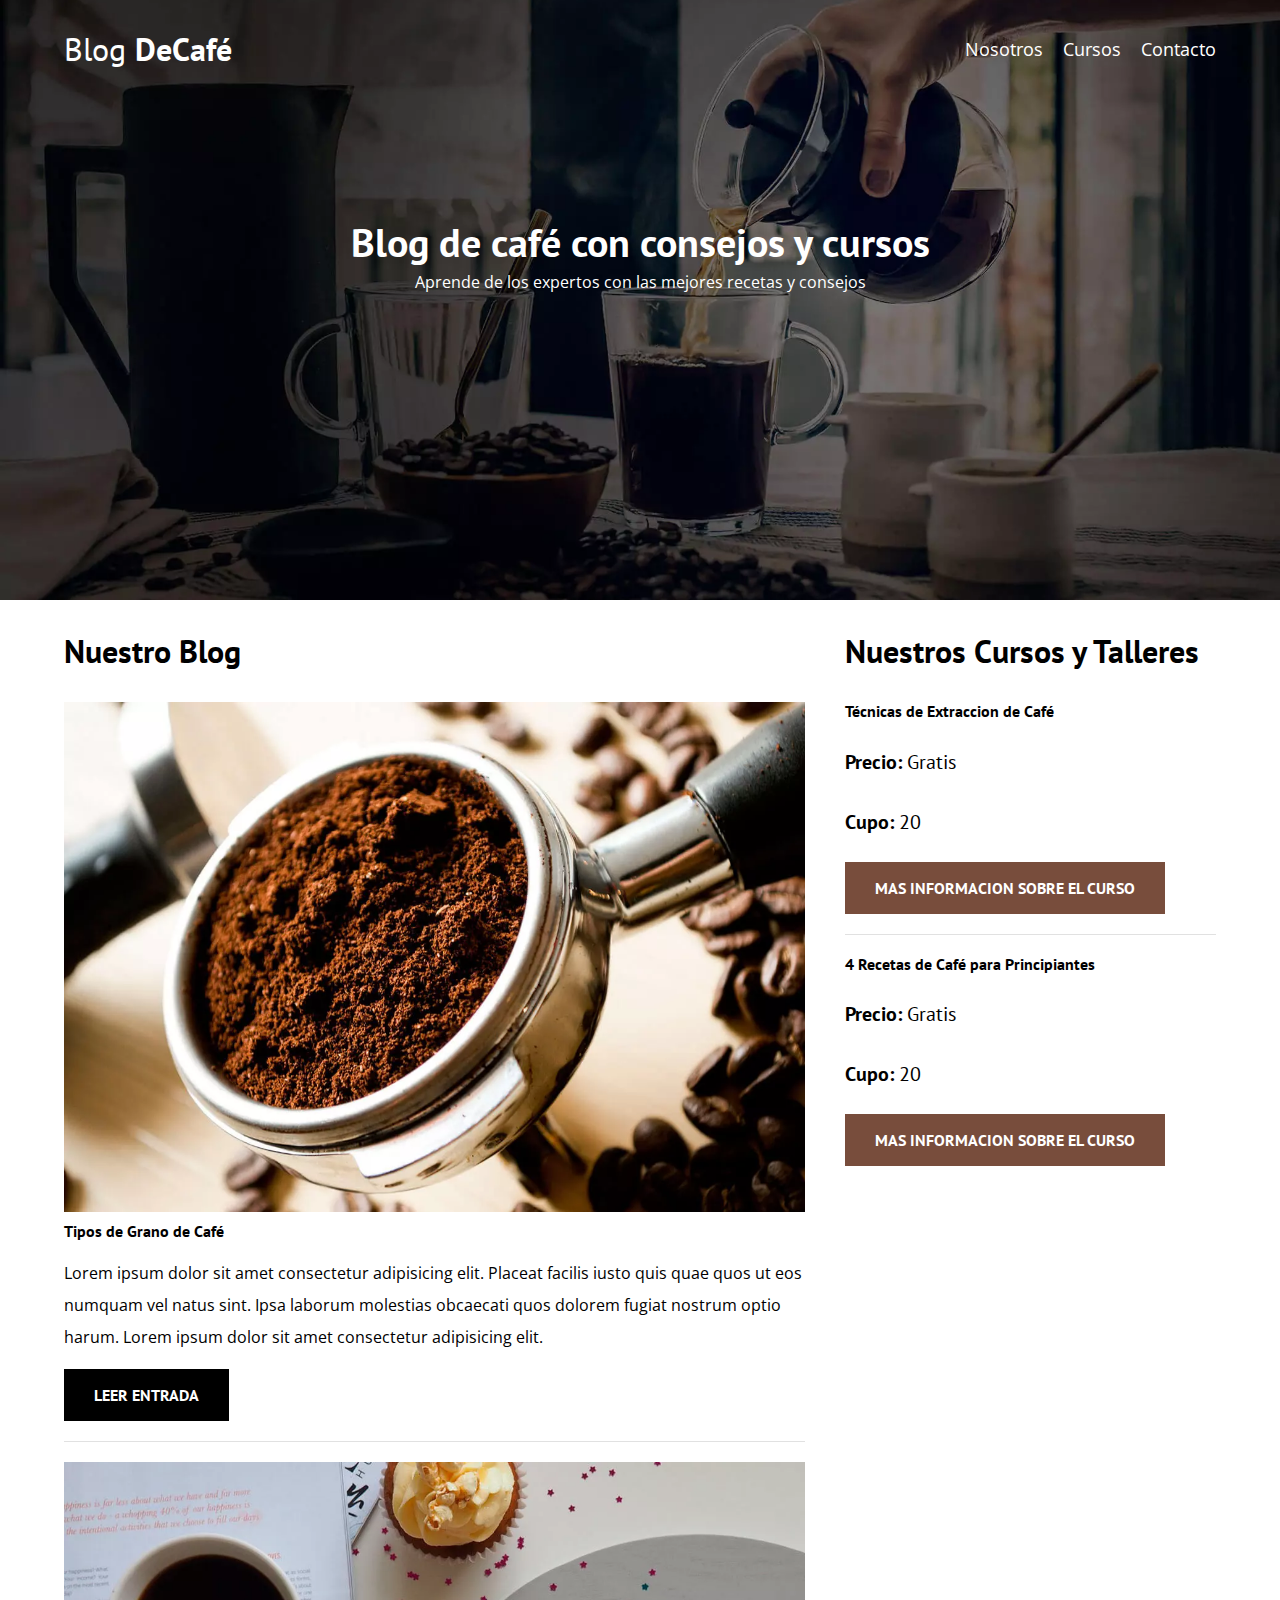
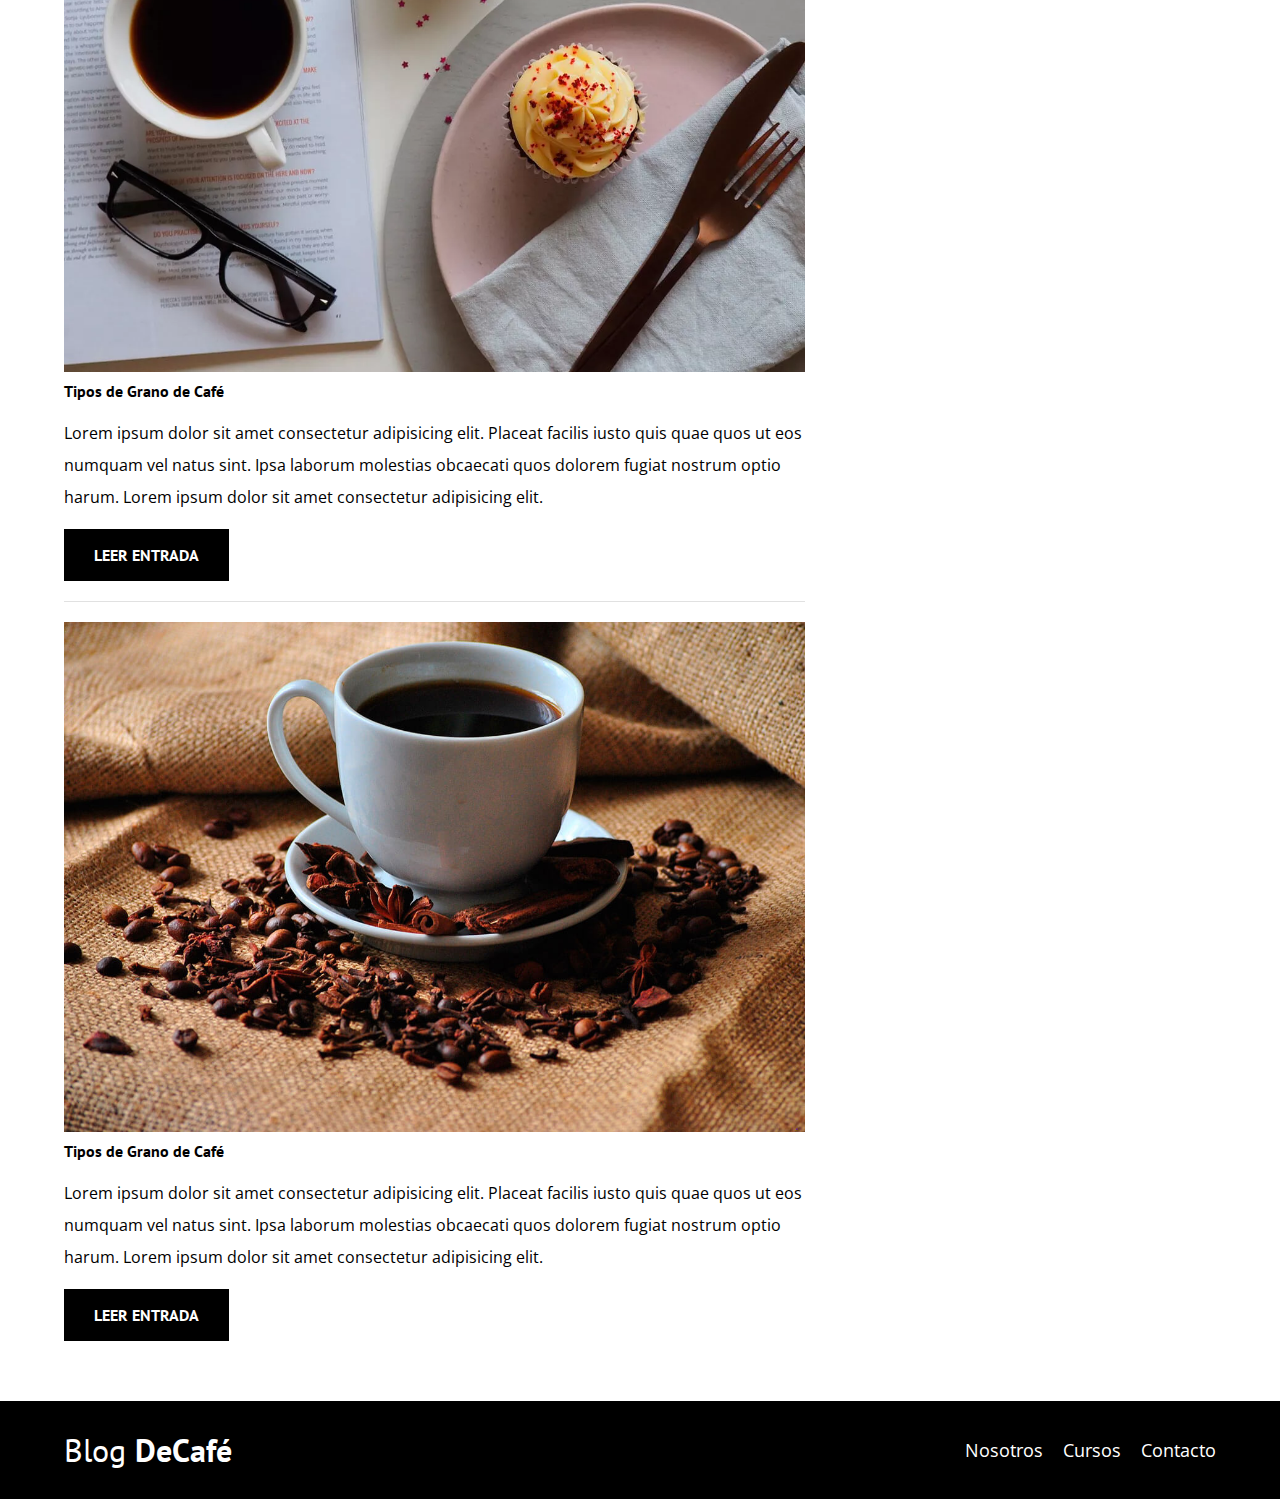
<file: index.html>
<!DOCTYPE html>
<html lang="en">

<head>
    <meta charset="UTF-8">
    <meta name="viewport" content="width=device-width, initial-scale=1.0">
    <meta name="description" content="Pagina Web Del Cafe">
    <!-- prefetch -->
    <link rel="prefetch" href="nosotros.html" as="document">
    <!-- preload -->
    <link rel="preload" href="css/normalize.css" as="style">
    <link rel="stylesheet" href="css/normalize.css">

    <link rel="preconnect" href="https://fonts.gstatic.com">
    <link href="https://fonts.googleapis.com/css2?family=Open+Sans:wght@400;700&family=PT+Sans:wght@400;700&display=swap" rel="stylesheet">

    <link rel="preload" href="css/styles.css" as="style">
    <link rel="stylesheet" href="css/styles.css">
    <!-- <link rel="preload" href="img/blog1.jpg" as="image"> -->
    <title>Blog de Café</title>
</head>

<body>
    <header class="header">
        <div class="contenedor">
            <div class="barra">
                <a href="index.html" class="logo">
                    <h1 class="logo__nombre no-margin centrar-texto">Blog <span class="logo__bold">DeCafé</span></h1>
                </a>

                <nav class="navegacion">
                    <a href="nosotros.html" class="navegacion__enlace">Nosotros</a>
                    <a href="cursos.html" class="navegacion__enlace">Cursos</a>
                    <a href="contacto.html" class="navegacion__enlace">Contacto</a>
                </nav>

            </div>
        </div>

        <div class="header__texto">
            <h2 class="no-margin">Blog de café con consejos y cursos</h2>
            <p class="no-margin">Aprende de los expertos con las mejores recetas y consejos</p>
        </div>
    </header>

    <div class="contenedor contenido-principal">
        <main class="blog">
            <h3>Nuestro Blog</h3>

            <article class="entrada">
                <div class="entrada__imagen">
                    <picture>
                        <source loading="lazy" srcset="img/blog1.webp" type="image/webp">
                        <img loading="lazy" src="img/blog1.jpg" alt="imagen blog">
                    </picture>
                </div>

                <div class="entrada__contenido">
                    <h4 class="no-margin">Tipos de Grano de Café</h4>
                    <p>Lorem ipsum dolor sit amet consectetur adipisicing elit. Placeat facilis iusto quis quae quos ut eos numquam vel natus sint. Ipsa laborum molestias obcaecati quos dolorem fugiat nostrum optio harum. Lorem ipsum dolor sit amet consectetur
                        adipisicing elit.
                    </p>
                    <a href="entrada.html" class="boton boton--primario">Leer Entrada</a>
                </div>
            </article>
            <article class="entrada">
                <div class="entrada__imagen">
                    <picture>
                        <source loading="lazy" srcset="img/blog2.webp" type="image/webp">
                        <img loading="lazy" src="img/blog2.jpg" alt="imagen blog">
                    </picture>
                </div>

                <div class="entrada__contenido">
                    <h4 class="no-margin">Tipos de Grano de Café</h4>
                    <p>Lorem ipsum dolor sit amet consectetur adipisicing elit. Placeat facilis iusto quis quae quos ut eos numquam vel natus sint. Ipsa laborum molestias obcaecati quos dolorem fugiat nostrum optio harum. Lorem ipsum dolor sit amet consectetur
                        adipisicing elit.
                    </p>
                    <a href="entrada.html" class="boton boton--primario">Leer Entrada</a>
                </div>
            </article>
            <article class="entrada">
                <div class="entrada__imagen">
                    <picture>
                        <source loading="lazy" srcset="img/blog3.jpg" type="image/webp">
                        <img loading="lazy" src="img/blog3.jpg" alt="imagen blog">
                    </picture>
                </div>

                <div class="entrada__contenido">
                    <h4 class="no-margin">Tipos de Grano de Café</h4>
                    <p>Lorem ipsum dolor sit amet consectetur adipisicing elit. Placeat facilis iusto quis quae quos ut eos numquam vel natus sint. Ipsa laborum molestias obcaecati quos dolorem fugiat nostrum optio harum. Lorem ipsum dolor sit amet consectetur
                        adipisicing elit.
                    </p>
                    <a href="entrada.html" class="boton boton--primario">Leer Entrada</a>
                </div>
            </article>

        </main>

        <aside class="sidebar">
            <h3>Nuestros Cursos y Talleres</h3>

            <ul class="cursos no-padding">
                <li class="widget-curso">
                    <h4 class="no-margin">Técnicas de Extraccion de Café</h4>

                    <p class="widget-curso__label">Precio:
                        <span class="widget-curso__info">Gratis</span>
                    </p>
                    <p class="widget-curso__label">Cupo:
                        <span class="widget-curso__info">20</span>
                    </p>
                    <a href="entrada.html" class="boton boton--secundario">Mas informacion Sobre el Curso</a>
                </li>

                <li class="widget-curso">
                    <h4 class="no-margin">4 Recetas de Café para Principiantes</h4>

                    <p class="widget-curso__label">Precio:
                        <span class="widget-curso__info">Gratis</span>
                    </p>
                    <p class="widget-curso__label">Cupo:
                        <span class="widget-curso__info">20</span>
                    </p>
                    <a href="entrada.html" class="boton boton--secundario">Mas informacion Sobre el Curso</a>
                </li>
            </ul>
        </aside>
    </div>

    <footer class="footer">
        <div class="contenedor">
            <div class="barra">
                <a href="index.html" class="logo">
                    <h1 class="logo__nombre no-margin centrar-texto">Blog <span class="logo__bold">DeCafé</span></h1>
                </a>

                <nav class="navegacion">
                    <a href="nosotros.html" class="navegacion__enlace">Nosotros</a>
                    <a href="cursos.html" class="navegacion__enlace">Cursos</a>
                    <a href="contacto.html" class="navegacion__enlace">Contacto</a>
                </nav>

            </div>
        </div>
    </footer>
    <script src="js/modernizr.js"></script>
</body>

</html>
</file>
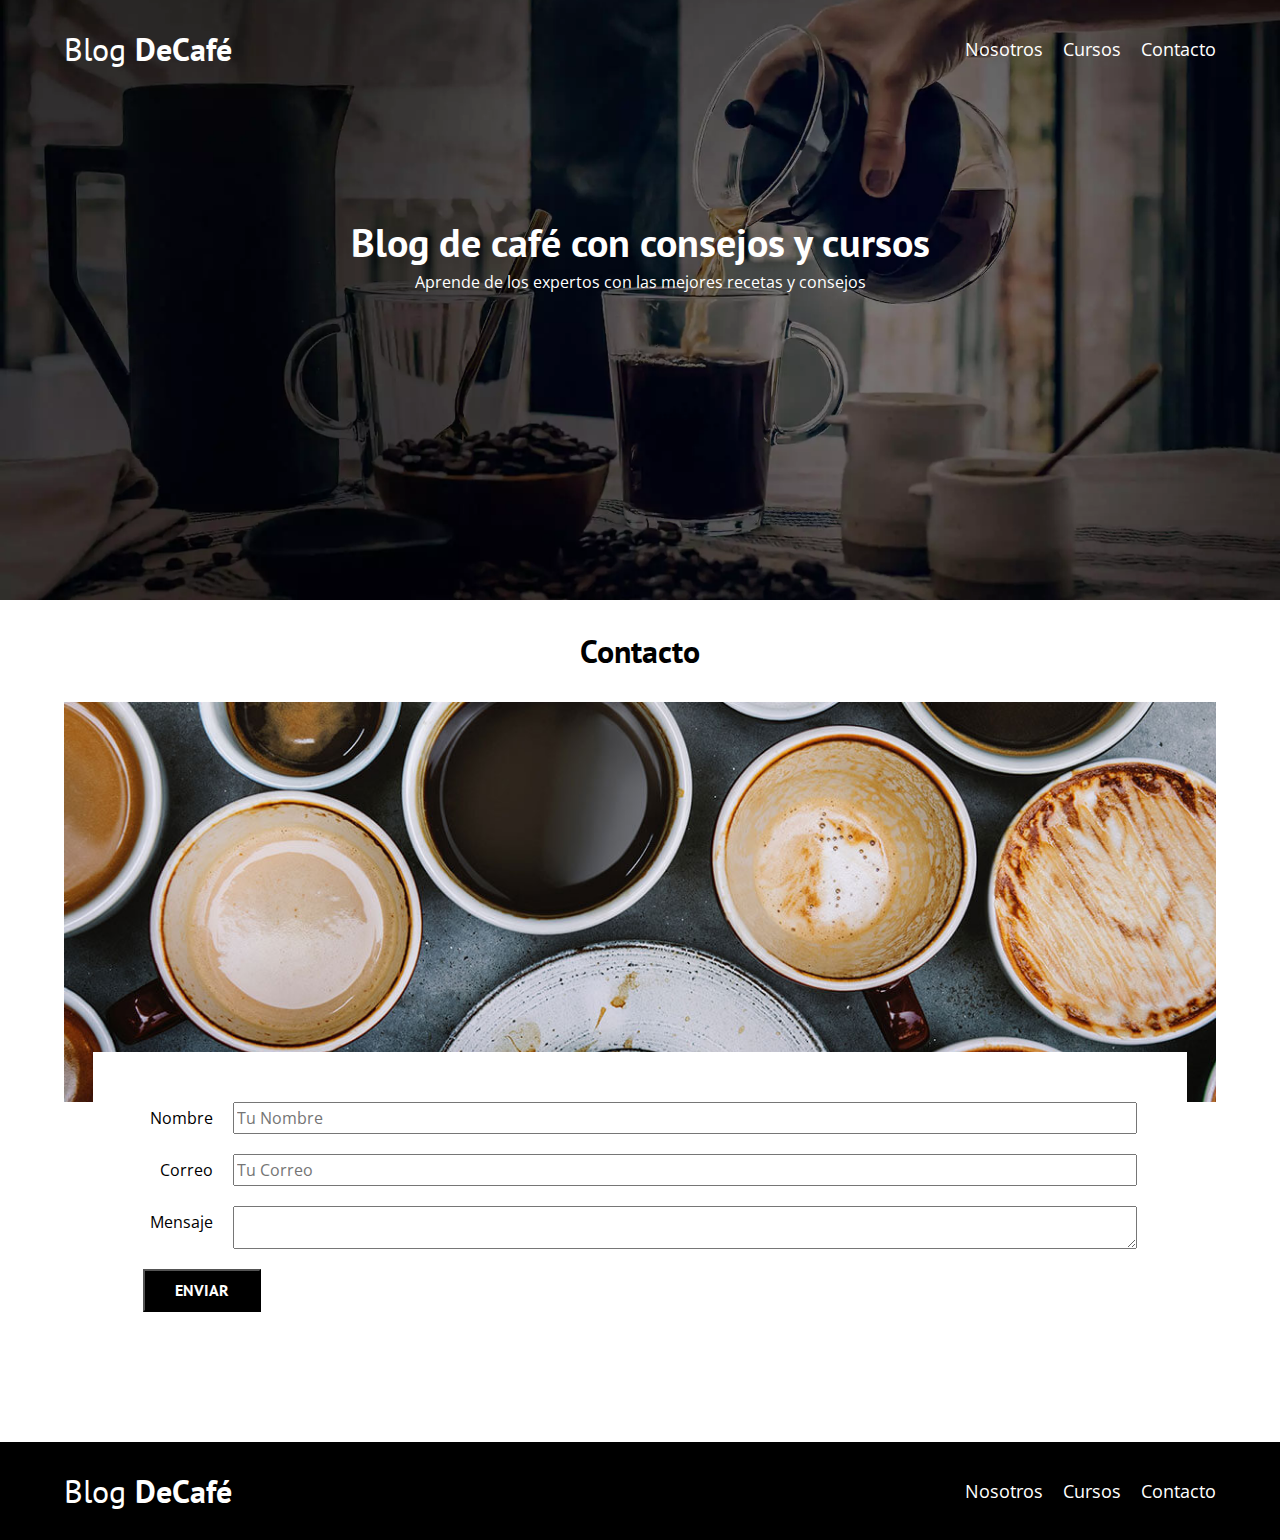
<file: contacto.html>
<!DOCTYPE html>
<html lang="en">

<head>
    <meta charset="UTF-8">
    <meta name="viewport" content="width=device-width, initial-scale=1.0">
    <link rel="preload" href="css/normalize.css" as="style">
    <link rel="stylesheet" href="css/normalize.css">
    <link rel="preconnect" href="https://fonts.gstatic.com">
    <link rel="preconnect" href="https://fonts.gstatic.com">
    <link href="https://fonts.googleapis.com/css2?family=Open+Sans:wght@400;700&family=PT+Sans:wght@400;700&display=swap" rel="stylesheet">
    <link rel="preload" href="css/styles.css" as="style">
    <link rel="stylesheet" href="css/styles.css">
    <title>Blog de Café</title>
</head>

<body>
    <header class="header">
        <div class="contenedor">
            <div class="barra">
                <a href="index.html" class="logo">
                    <h1 class="logo__nombre no-margin centrar-texto">Blog <span class="logo__bold">DeCafé</span></h1>
                </a>

                <nav class="navegacion">
                    <a href="nosotros.html" class="navegacion__enlace">Nosotros</a>
                    <a href="cursos.html" class="navegacion__enlace">Cursos</a>
                    <a href="contacto.html" class="navegacion__enlace">Contacto</a>
                </nav>

            </div>
        </div>

        <div class="header__texto">
            <h2 class="no-margin">Blog de café con consejos y cursos</h2>
            <p class="no-margin">Aprende de los expertos con las mejores recetas y consejos</p>
        </div>
    </header>

    <main class="contenedor">
        <h3 class="centrar-texto">Contacto</h3>
        <div class="contacto-bg"></div>
        <form action="" class="formulario">
            <div class="campo">
                <label class="campo__label" for="nombre">Nombre</label>
                <input class="campo__field" type="text" placeholder="Tu Nombre" id="nombre">
            </div>
            <div class="campo">
                <label class="campo__label" for="email">Correo</label>
                <input class="campo__field" type="email" placeholder="Tu Correo" id="email">
            </div>
            <div class="campo">
                <label class="campo__label" for="mensaje">Mensaje</label>
                <textarea class="campo__field campo__field--textarea" name="" id="mensaje"></textarea>
            </div>
            <div class="campo">
                <input type="submit" value="Enviar" class="boton boton--primario">
            </div>

        </form>
    </main>

    <footer class="footer">
        <div class="contenedor">
            <div class="barra">
                <a href="index.html" class="logo">
                    <h1 class="logo__nombre no-margin centrar-texto">Blog <span class="logo__bold">DeCafé</span></h1>
                </a>

                <nav class="navegacion">
                    <a href="nosotros.html" class="navegacion__enlace">Nosotros</a>
                    <a href="cursos.html" class="navegacion__enlace">Cursos</a>
                    <a href="contacto.html" class="navegacion__enlace">Contacto</a>
                </nav>

            </div>
        </div>
    </footer>
    <script src="js/modernizr.js"></script>
</body>

</html>
</file>
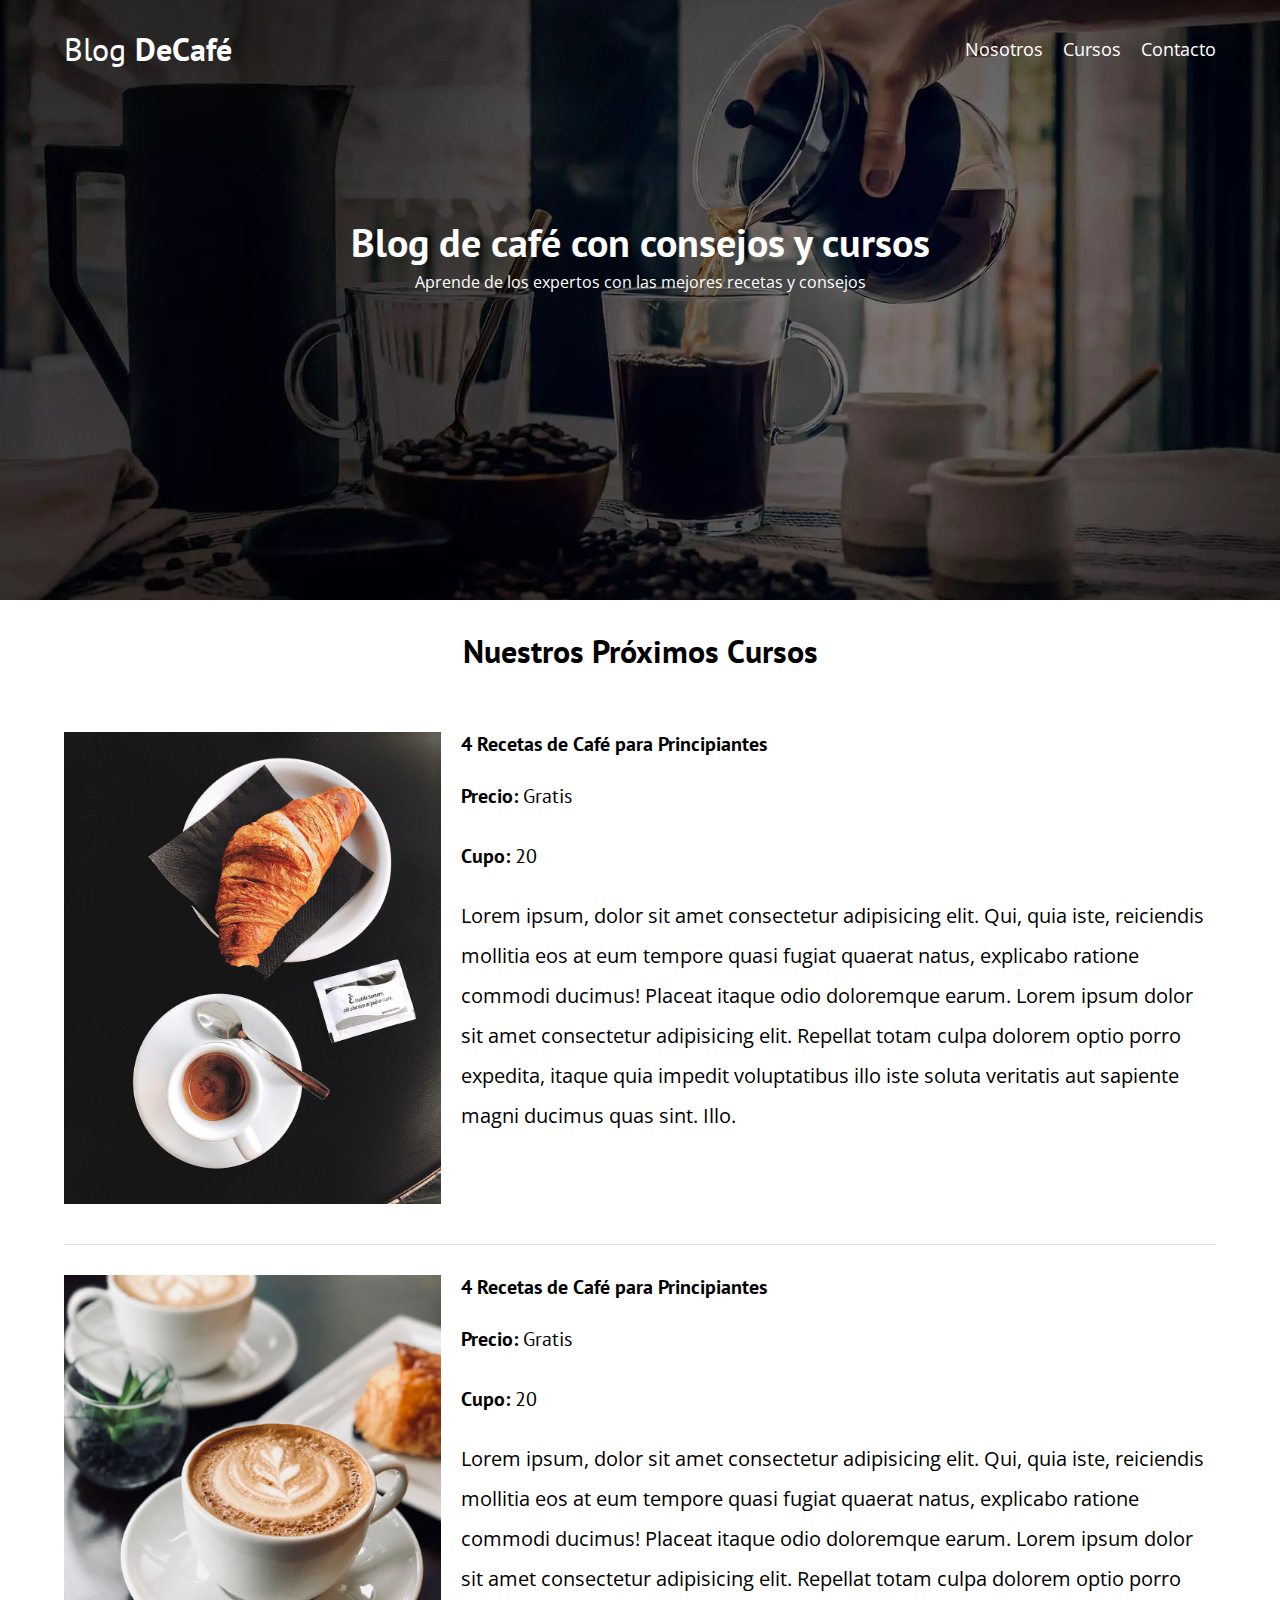
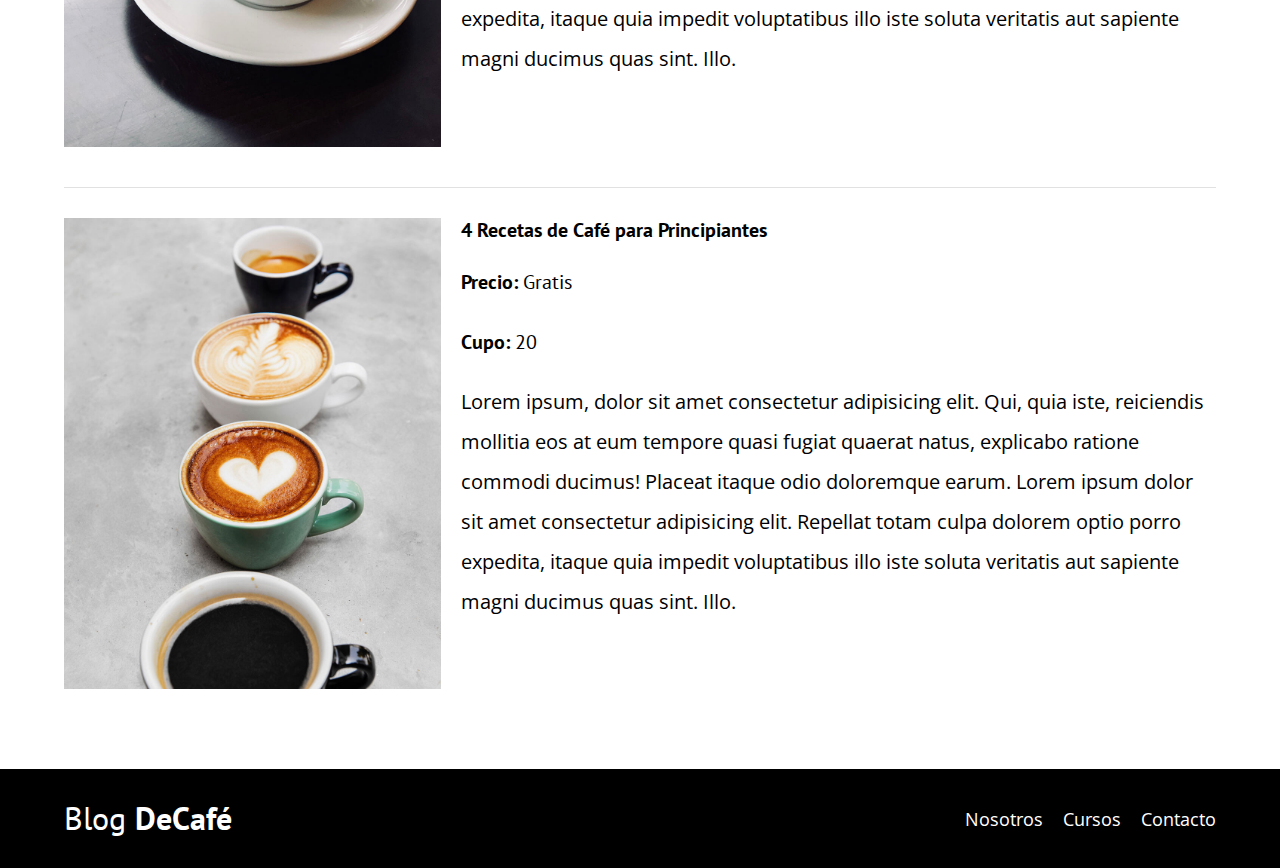
<file: cursos.html>
<!DOCTYPE html>
<html lang="en">

<head>
    <meta charset="UTF-8">
    <meta name="viewport" content="width=device-width, initial-scale=1.0">
    <link rel="preload" href="css/normalize.css" as="style">
    <link rel="stylesheet" href="css/normalize.css">
    <link rel="preconnect" href="https://fonts.gstatic.com">
    <link rel="preconnect" href="https://fonts.gstatic.com">
    <link href="https://fonts.googleapis.com/css2?family=Open+Sans:wght@400;700&family=PT+Sans:wght@400;700&display=swap" rel="stylesheet">
    <link rel="preload" href="css/styles.css" as="style">
    <link rel="stylesheet" href="css/styles.css">
    <title>Blog de Café</title>
</head>

<body>
    <header class="header">
        <div class="contenedor">
            <div class="barra">
                <a href="index.html" class="logo">
                    <h1 class="logo__nombre no-margin centrar-texto">Blog <span class="logo__bold">DeCafé</span></h1>
                </a>

                <nav class="navegacion">
                    <a href="nosotros.html" class="navegacion__enlace">Nosotros</a>
                    <a href="cursos.html" class="navegacion__enlace">Cursos</a>
                    <a href="contacto.html" class="navegacion__enlace">Contacto</a>
                </nav>

            </div>
        </div>

        <div class="header__texto">
            <h2 class="no-margin">Blog de café con consejos y cursos</h2>
            <p class="no-margin">Aprende de los expertos con las mejores recetas y consejos</p>
        </div>
    </header>


    <main class="contenedor">
        <h3 class="centrar-texto">Nuestros Próximos Cursos</h3>

        <div class="curso">
            <div class="curso__imagen">
                <img src="img/curso1.jpg" alt="Imagen Curso">
            </div>
            <div class="curso__info">
                <h4 class="no-margin">4 Recetas de Café para Principiantes</h4>
                <p class="curso__label">Precio:
                    <span class="curso__info">Gratis</span>
                </p>
                <p class="curso__label">Cupo:
                    <span class="curso__info">20</span>
                </p>
                <p class="curso__descripcion">
                    Lorem ipsum, dolor sit amet consectetur adipisicing elit. Qui, quia iste, reiciendis mollitia eos at eum tempore quasi fugiat quaerat natus, explicabo ratione commodi ducimus! Placeat itaque odio doloremque earum. Lorem ipsum dolor sit amet consectetur
                    adipisicing elit. Repellat totam culpa dolorem optio porro expedita, itaque quia impedit voluptatibus illo iste soluta veritatis aut sapiente magni ducimus quas sint. Illo.
                </p>

            </div>
        </div>

        <div class="curso">
            <div class="curso__imagen">
                <img src="img/curso2.jpg" alt="Imagen Curso">
            </div>
            <div class="curso__info">
                <h4 class="no-margin">4 Recetas de Café para Principiantes</h4>
                <p class="curso__label">Precio:
                    <span class="curso__info">Gratis</span>
                </p>
                <p class="curso__label">Cupo:
                    <span class="curso__info">20</span>
                </p>
                <p class="curso__descripcion">
                    Lorem ipsum, dolor sit amet consectetur adipisicing elit. Qui, quia iste, reiciendis mollitia eos at eum tempore quasi fugiat quaerat natus, explicabo ratione commodi ducimus! Placeat itaque odio doloremque earum. Lorem ipsum dolor sit amet consectetur
                    adipisicing elit. Repellat totam culpa dolorem optio porro expedita, itaque quia impedit voluptatibus illo iste soluta veritatis aut sapiente magni ducimus quas sint. Illo.
                </p>

            </div>
        </div>

        <div class="curso">
            <div class="curso__imagen">
                <img src="img/curso3.jpg" alt="Imagen Curso">
            </div>
            <div class="curso__info">
                <h4 class="no-margin">4 Recetas de Café para Principiantes</h4>
                <p class="curso__label">Precio:
                    <span class="curso__info">Gratis</span>
                </p>
                <p class="curso__label">Cupo:
                    <span class="curso__info">20</span>
                </p>
                <p class="curso__descripcion">
                    Lorem ipsum, dolor sit amet consectetur adipisicing elit. Qui, quia iste, reiciendis mollitia eos at eum tempore quasi fugiat quaerat natus, explicabo ratione commodi ducimus! Placeat itaque odio doloremque earum. Lorem ipsum dolor sit amet consectetur
                    adipisicing elit. Repellat totam culpa dolorem optio porro expedita, itaque quia impedit voluptatibus illo iste soluta veritatis aut sapiente magni ducimus quas sint. Illo.
                </p>

            </div>
        </div>
    </main>


    <footer class="footer">
        <div class="contenedor">
            <div class="barra">
                <a href="index.html" class="logo">
                    <h1 class="logo__nombre no-margin centrar-texto">Blog <span class="logo__bold">DeCafé</span></h1>
                </a>

                <nav class="navegacion">
                    <a href="nosotros.html" class="navegacion__enlace">Nosotros</a>
                    <a href="cursos.html" class="navegacion__enlace">Cursos</a>
                    <a href="contacto.html" class="navegacion__enlace">Contacto</a>
                </nav>

            </div>
        </div>
    </footer>
    <script src="js/modernizr.js"></script>
</body>

</html>
</file>
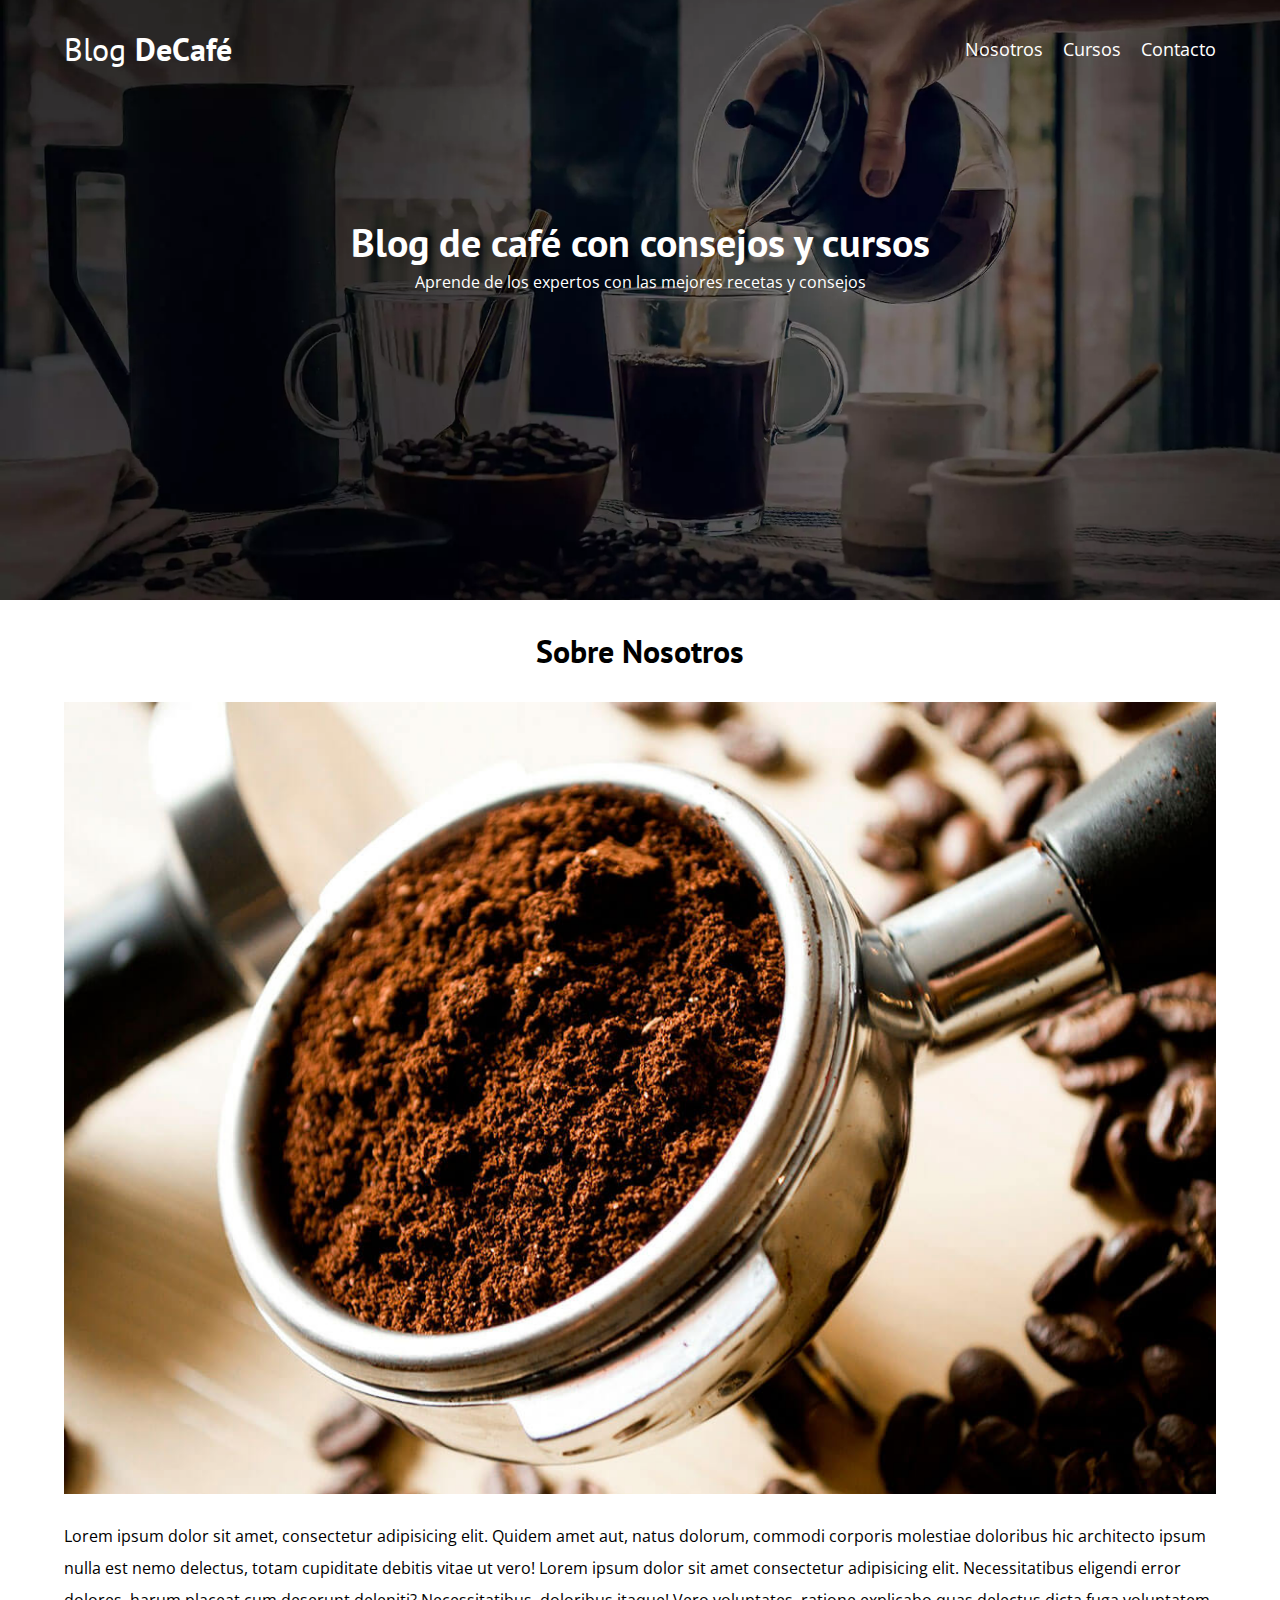
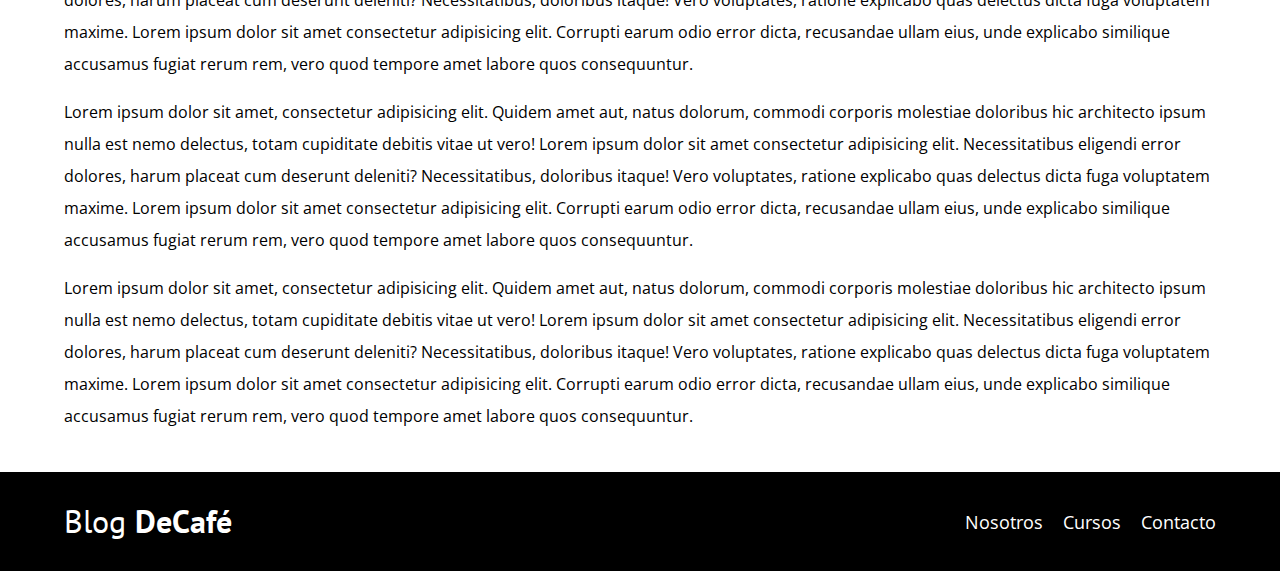
<file: entrada.html>
<!DOCTYPE html>
<html lang="en">

<head>
    <meta charset="UTF-8">
    <meta name="viewport" content="width=device-width, initial-scale=1.0">
    <link rel="preload" href="css/normalize.css" as="style">
    <link rel="stylesheet" href="css/normalize.css">
    <link rel="preconnect" href="https://fonts.gstatic.com">
    <link rel="preconnect" href="https://fonts.gstatic.com">
    <link href="https://fonts.googleapis.com/css2?family=Open+Sans:wght@400;700&family=PT+Sans:wght@400;700&display=swap" rel="stylesheet">
    <link rel="preload" href="css/styles.css" as="style">
    <link rel="stylesheet" href="css/styles.css">
    <title>Blog de Café</title>
</head>

<body>
    <header class="header">
        <div class="contenedor">
            <div class="barra">
                <a href="index.html" class="logo">
                    <h1 class="logo__nombre no-margin centrar-texto">Blog <span class="logo__bold">DeCafé</span></h1>
                </a>

                <nav class="navegacion">
                    <a href="nosotros.html" class="navegacion__enlace">Nosotros</a>
                    <a href="cursos.html" class="navegacion__enlace">Cursos</a>
                    <a href="contacto.html" class="navegacion__enlace">Contacto</a>
                </nav>

            </div>
        </div>

        <div class="header__texto">
            <h2 class="no-margin">Blog de café con consejos y cursos</h2>
            <p class="no-margin">Aprende de los expertos con las mejores recetas y consejos</p>
        </div>
    </header>

    <main class="contenedor">
        <h3 class="centrar-texto">Sobre Nosotros</h3>
        <img src="img/blog1.jpg" alt="Imagen Entrada">

        <p>Lorem ipsum dolor sit amet, consectetur adipisicing elit. Quidem amet aut, natus dolorum, commodi corporis molestiae doloribus hic architecto ipsum nulla est nemo delectus, totam cupiditate debitis vitae ut vero! Lorem ipsum dolor sit amet consectetur
            adipisicing elit. Necessitatibus eligendi error dolores, harum placeat cum deserunt deleniti? Necessitatibus, doloribus itaque! Vero voluptates, ratione explicabo quas delectus dicta fuga voluptatem maxime. Lorem ipsum dolor sit amet consectetur
            adipisicing elit. Corrupti earum odio error dicta, recusandae ullam eius, unde explicabo similique accusamus fugiat rerum rem, vero quod tempore amet labore quos consequuntur.</p>
        <p>Lorem ipsum dolor sit amet, consectetur adipisicing elit. Quidem amet aut, natus dolorum, commodi corporis molestiae doloribus hic architecto ipsum nulla est nemo delectus, totam cupiditate debitis vitae ut vero! Lorem ipsum dolor sit amet consectetur
            adipisicing elit. Necessitatibus eligendi error dolores, harum placeat cum deserunt deleniti? Necessitatibus, doloribus itaque! Vero voluptates, ratione explicabo quas delectus dicta fuga voluptatem maxime. Lorem ipsum dolor sit amet consectetur
            adipisicing elit. Corrupti earum odio error dicta, recusandae ullam eius, unde explicabo similique accusamus fugiat rerum rem, vero quod tempore amet labore quos consequuntur.</p>
        <p>Lorem ipsum dolor sit amet, consectetur adipisicing elit. Quidem amet aut, natus dolorum, commodi corporis molestiae doloribus hic architecto ipsum nulla est nemo delectus, totam cupiditate debitis vitae ut vero! Lorem ipsum dolor sit amet consectetur
            adipisicing elit. Necessitatibus eligendi error dolores, harum placeat cum deserunt deleniti? Necessitatibus, doloribus itaque! Vero voluptates, ratione explicabo quas delectus dicta fuga voluptatem maxime. Lorem ipsum dolor sit amet consectetur
            adipisicing elit. Corrupti earum odio error dicta, recusandae ullam eius, unde explicabo similique accusamus fugiat rerum rem, vero quod tempore amet labore quos consequuntur.</p>
    </main>

    <footer class="footer">
        <div class="contenedor">
            <div class="barra">
                <a href="index.html" class="logo">
                    <h1 class="logo__nombre no-margin centrar-texto">Blog <span class="logo__bold">DeCafé</span></h1>
                </a>

                <nav class="navegacion">
                    <a href="nosotros.html" class="navegacion__enlace">Nosotros</a>
                    <a href="cursos.html" class="navegacion__enlace">Cursos</a>
                    <a href="contacto.html" class="navegacion__enlace">Contacto</a>
                </nav>

            </div>
        </div>
    </footer>
    <script src="js/modernizr.js"></script>
</body>

</html>
</file>
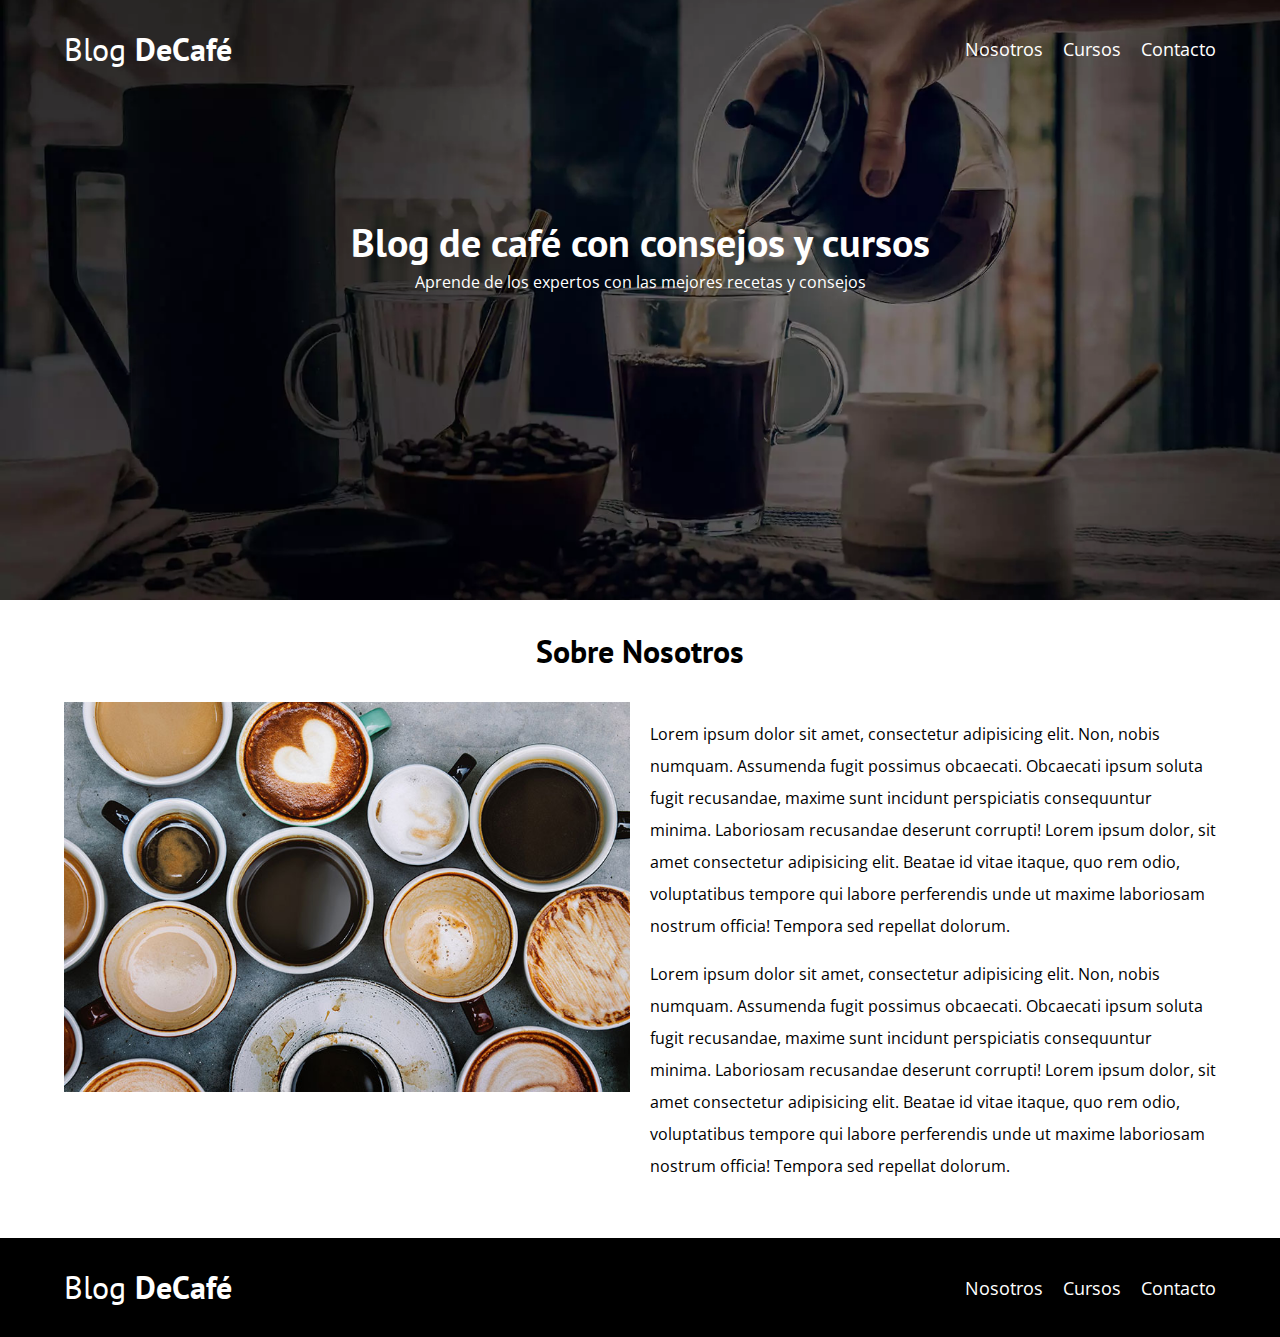
<file: nosotros.html>
<!DOCTYPE html>
<html lang="en">

<head>
    <meta charset="UTF-8">
    <meta name="viewport" content="width=device-width, initial-scale=1.0">
    <link rel="preload" href="css/normalize.css" as="style">
    <link rel="stylesheet" href="css/normalize.css">
    <link rel="preconnect" href="https://fonts.gstatic.com">
    <link rel="preconnect" href="https://fonts.gstatic.com">
    <link href="https://fonts.googleapis.com/css2?family=Open+Sans:wght@400;700&family=PT+Sans:wght@400;700&display=swap" rel="stylesheet">
    <link rel="preload" href="css/styles.css" as="style">
    <link rel="stylesheet" href="css/styles.css">
    <title>Blog de Café</title>
</head>

<body>
    <header class="header">
        <div class="contenedor">
            <div class="barra">
                <a href="index.html" class="logo">
                    <h1 class="logo__nombre no-margin centrar-texto">Blog <span class="logo__bold">DeCafé</span></h1>
                </a>

                <nav class="navegacion">
                    <a href="nosotros.html" class="navegacion__enlace">Nosotros</a>
                    <a href="cursos.html" class="navegacion__enlace">Cursos</a>
                    <a href="contacto.html" class="navegacion__enlace">Contacto</a>
                </nav>

            </div>
        </div>

        <div class="header__texto">
            <h2 class="no-margin">Blog de café con consejos y cursos</h2>
            <p class="no-margin">Aprende de los expertos con las mejores recetas y consejos</p>
        </div>
    </header>


    <main class="contenedor">
        <h3 class="centrar-texto">Sobre Nosotros</h3>
        <div class="sobre-nosotros">
            <div class="sobre-nosotros__imagen">
                <img src="img/nosotros.jpg" alt="sobre Nosotros">
            </div>
            <div class="sobre-nosotros__texto">
                <p>Lorem ipsum dolor sit amet, consectetur adipisicing elit. Non, nobis numquam. Assumenda fugit possimus obcaecati. Obcaecati ipsum soluta fugit recusandae, maxime sunt incidunt perspiciatis consequuntur minima. Laboriosam recusandae deserunt
                    corrupti! Lorem ipsum dolor, sit amet consectetur adipisicing elit. Beatae id vitae itaque, quo rem odio, voluptatibus tempore qui labore perferendis unde ut maxime laboriosam nostrum officia! Tempora sed repellat dolorum.</p>

                <p>Lorem ipsum dolor sit amet, consectetur adipisicing elit. Non, nobis numquam. Assumenda fugit possimus obcaecati. Obcaecati ipsum soluta fugit recusandae, maxime sunt incidunt perspiciatis consequuntur minima. Laboriosam recusandae deserunt
                    corrupti! Lorem ipsum dolor, sit amet consectetur adipisicing elit. Beatae id vitae itaque, quo rem odio, voluptatibus tempore qui labore perferendis unde ut maxime laboriosam nostrum officia! Tempora sed repellat dolorum.</p>
            </div>
        </div>
    </main>


    <footer class="footer">
        <div class="contenedor">
            <div class="barra">
                <a href="index.html" class="logo">
                    <h1 class="logo__nombre no-margin centrar-texto">Blog <span class="logo__bold">DeCafé</span></h1>
                </a>

                <nav class="navegacion">
                    <a href="nosotros.html" class="navegacion__enlace">Nosotros</a>
                    <a href="cursos.html" class="navegacion__enlace">Cursos</a>
                    <a href="contacto.html" class="navegacion__enlace">Contacto</a>
                </nav>

            </div>
        </div>
    </footer>
    <script src="js/modernizr.js"></script>
</body>

</html>
</file>
<file: css/styles.css>
:root {
    --fuenteHeading: 'PT Sans', sans-serif;
    --fuenteParrafos: 'Open Sans', sans-serif;
    --primario: #784d3c;
    --blanco: #ffffff;
    --negro: #000000;
}

html {
    box-sizing: border-box;
    font-size: 62.5%;
}

*,
*:before,
*:after {
    box-sizing: inherit;
}

body {
    font-family: var(--fuenteParrafos);
    font-size: 1.6rem;
    line-height: 2;
}


/* Globales */

.contenedor {
    max-width: 120rem;
    width: 90%;
    width: min(90%, 120rem);
    margin: 0 auto;
}

a {
    text-decoration: none;
}

h1,
h2,
h3,
h4 {
    font-family: var(--fuenteHeading);
    line-height: 1.2;
}

h1 {
    font-size: 4.8;
}

h2 {
    font-size: 4rem;
}

h3 {
    font-size: 3.2rem;
}

h4 {
    font-size: 2.8;
}

img {
    max-width: 100%;
}


/* utilidades */

.no-margin {
    margin: 0;
}

.no-padding {
    padding: 0;
}

.centrar-texto {
    text-align: center;
}


/* Header */

.webp .header {
    background-image: url(../img/banner.webp);
}

.no-webp .header {
    background-image: url(../img/banner.jpg);
}

.header {
    height: 60rem;
    background-size: cover;
    background-repeat: no-repeat;
    background-position: center center;
}

.header__texto {
    text-align: center;
    color: var(--blanco);
    margin-top: 5rem;
}

@media (min-width: 768px) {
    .header__texto {
        margin-top: 15rem;
    }
}

@media (min-width: 768px) {
    .barra {
        display: flex;
        justify-content: space-between;
        align-items: center;
    }
}

.barra {
    padding-top: 3rem;
}

.logo {
    color: var(--blanco);
}

.logo__nombre {
    font-weight: 400;
}

.logo__bold {
    font-weight: 700;
}

@media (min-width: 768px) {
    .navegacion {
        display: flex;
        gap: 2rem;
    }
}

.navegacion__enlace {
    display: block;
    color: var(--blanco);
    text-align: center;
    font-size: 1.8rem;
}


/* Contenido */

@media (min-width: 768px) {
    .contenido-principal {
        display: grid;
        grid-template-columns: 2fr 1fr;
        column-gap: 4rem;
    }
}

.entrada {
    border-bottom: 1px solid #e1e1e1;
    margin-bottom: 2rem;
}

.entrada:last-of-type {
    border: none;
    margin-bottom: 0;
}

.boton {
    font-family: var(--fuenteHeading);
    display: block;
    padding: 1rem 3rem;
    text-align: center;
    color: var(--blanco);
    text-transform: uppercase;
    font-weight: 700;
    margin-bottom: 2rem;
}

@media (min-width: 768px) {
    .boton {
        display: inline-block;
    }
}

.boton--primario {
    background-color: var(--negro);
}


/* widgates */

.boton--secundario {
    background-color: var(--primario);
}

.cursos {
    list-style: none;
}


/* Sidebar y Cursos */

.widget-curso {
    border-bottom: 1px solid #e1e1e1;
    margin-bottom: 2rem;
}

.widget-curso:last-of-type {
    border-bottom: none;
    margin-bottom: 0;
}

.widget-curso__label,
.curso__label {
    font-family: var(--fuenteHeading);
    font-weight: bold;
}

.widget-curso__info,
.curso__info {
    font-weight: normal;
}

.widget-curso__info,
.widget-curso__label,
.curso__label,
.curso__info {
    font-size: 2rem;
}


/* footer */

.footer {
    background-color: var(--negro);
    padding-bottom: 3rem;
    margin-top: 4rem;
}


/* Paginas internas 
Sobre nosotros */

@media (min-width: 768px) {
    /* con flex */
    .sobre-nosotros {
        display: flex;
        justify-content: space-between;
    }
    .sobre-nosotros__imagen,
    .sobre-nosotros__texto {
        flex: 0 0 calc(50% - 1rem);
    }
    /* con grid */
    .sobre-nosotros {
        display: grid;
        grid-template-columns: repeat(2, 1fr);
        gap: 2rem;
    }
}


/* Cursos */

.curso {
    padding: 3rem 0;
    border-bottom: 1px solid #e1e1e1;
}

.curso:last-of-type {
    border-bottom: none;
}

@media (min-width: 768px) {
    .curso {
        display: grid;
        grid-template-columns: 1fr 2fr;
        gap: 2rem;
    }
}


/* Contacto */

.contacto-bg {
    background-image: url(../img/contacto.jpg);
    height: 40rem;
    background-size: cover;
    background-repeat: no-repeat;
}

.formulario {
    background-color: var(--blanco);
    width: 95%;
    margin: -5rem auto 0 auto;
    padding: 5rem;
}

.campo {
    display: flex;
    margin-bottom: 2rem;
}

.campo__label {
    flex: 0 0 9rem;
    text-align: right;
    padding-right: 2rem;
}

.campo__field {
    flex: 1;
}

.campo__field--textarea {
    text-decoration: none;
}
</file>
